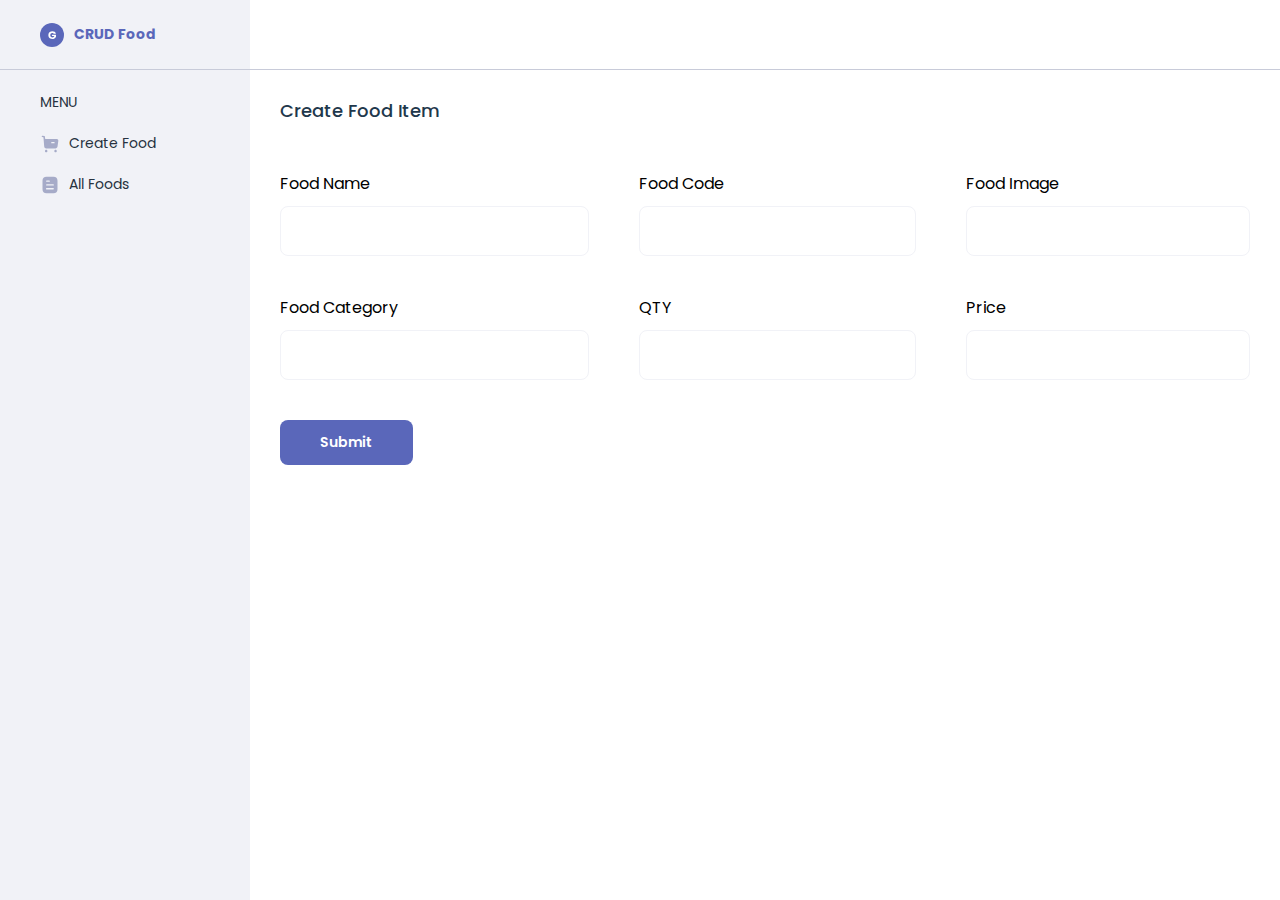
<file: index.html>
<!DOCTYPE html>
<html lang="en">
  <head>
    <meta charset="UTF-8" />
    <meta name="viewport" content="width=device-width, initial-scale=1.0" />
    <title>Document</title>
    <link rel="stylesheet" href="style.css" />
    <link
      rel="stylesheet"
      href="https://cdn.jsdelivr.net/npm/bootstrap@5.3.3/dist/css/bootstrap.min.css"
    />
  </head>
  <body>
    <div class="wrapper">
      <!-- Sidebar -->
      <div class="sidebar">
        <div class="logo">
          <a href="#">
            <img src="/logo.svg" alt="" />
            <h4>CRUD Food</h4>
          </a>
        </div>

        <ul>
          <label>MENU</label>
          <li>
            <a href="#"
              ><svg
                width="18"
                height="18"
                viewBox="0 0 18 18"
                fill="none"
                xmlns="http://www.w3.org/2000/svg"
              >
                <path
                  fill-rule="evenodd"
                  clip-rule="evenodd"
                  d="M10.591 8.42484H12.6669C12.9816 8.42484 13.2289 8.16461 13.2289 7.8508C13.2289 7.52934 12.9816 7.27677 12.6669 7.27677H10.591C10.2762 7.27677 10.0289 7.52934 10.0289 7.8508C10.0289 8.16461 10.2762 8.42484 10.591 8.42484ZM15.1324 4.44562C15.5896 4.44562 15.8893 4.60635 16.1891 4.95843C16.4889 5.3105 16.5413 5.81565 16.4739 6.27412L15.7619 11.295C15.627 12.2602 14.8177 12.9712 13.8659 12.9712H5.68979C4.69307 12.9712 3.86871 12.1913 3.78627 11.181L3.09681 2.83755L1.96519 2.63855C1.66543 2.58498 1.45559 2.28648 1.50805 1.98032C1.56051 1.66728 1.85278 1.45987 2.16004 1.50655L3.9474 1.78133C4.2022 1.82801 4.38955 2.04156 4.41204 2.30179L4.55443 4.01624C4.57691 4.26193 4.77176 4.44562 5.01157 4.44562H15.1324ZM5.56973 14.1809C4.94023 14.1809 4.43062 14.7014 4.43062 15.3443C4.43062 15.9795 4.94023 16.5 5.56973 16.5C6.19175 16.5 6.70135 15.9795 6.70135 15.3443C6.70135 14.7014 6.19175 14.1809 5.56973 14.1809ZM14.0007 14.1809C13.3712 14.1809 12.8616 14.7014 12.8616 15.3443C12.8616 15.9795 13.3712 16.5 14.0007 16.5C14.6227 16.5 15.1323 15.9795 15.1323 15.3443C15.1323 14.7014 14.6227 14.1809 14.0007 14.1809Z"
                  fill="#5A67BA"
                />
              </svg>
              <span>Create Food</span></a
            >
          </li>

          <li>
            <a href="#"
              ><svg
                width="18"
                height="18"
                viewBox="0 0 18 18"
                fill="none"
                xmlns="http://www.w3.org/2000/svg"
              >
                <path
                  fill-rule="evenodd"
                  clip-rule="evenodd"
                  d="M5.8575 1.5H12.1432C14.46 1.5 15.75 2.835 15.75 5.1225V12.87C15.75 15.195 14.46 16.5 12.1432 16.5H5.8575C3.5775 16.5 2.25 15.195 2.25 12.87V5.1225C2.25 2.835 3.5775 1.5 5.8575 1.5ZM6.06011 4.995V4.9875H8.30185C8.6251 4.9875 8.8876 5.25 8.8876 5.57175C8.8876 5.9025 8.6251 6.165 8.30185 6.165H6.06011C5.73686 6.165 5.47511 5.9025 5.47511 5.58C5.47511 5.2575 5.73686 4.995 6.06011 4.995ZM6.06011 9.555H11.9401C12.2626 9.555 12.5251 9.2925 12.5251 8.97C12.5251 8.6475 12.2626 8.38425 11.9401 8.38425H6.06011C5.73686 8.38425 5.47511 8.6475 5.47511 8.97C5.47511 9.2925 5.73686 9.555 6.06011 9.555ZM6.06002 12.9825H11.94C12.2393 12.9525 12.465 12.6968 12.465 12.3975C12.465 12.09 12.2393 11.835 11.94 11.805H6.06002C5.83502 11.7825 5.61752 11.8875 5.49752 12.0825C5.37752 12.27 5.37752 12.5175 5.49752 12.7125C5.61752 12.9 5.83502 13.0125 6.06002 12.9825Z"
                  fill="#A6ABC8"
                />
              </svg>
              <span>All Foods</span></a
            >
          </li>
        </ul>
      </div>

      <!-- Main Content -->
      <div class="main">
        <div class="navbar"></div>
        <div class="main_content">
          <h2>Create Food Item</h2>

          <form action="#">
            <div class="form_wrapper">
              <div class="input_field">
                <label>Food Name</label>
                <input type="text" />
              </div>
              <div class="input_field">
                <label>Food Code</label>
                <input type="text" />
              </div>
              <div class="input_field">
                <label>Food Image</label>
                <input type="text" />
              </div>
              <div class="input_field">
                <label>Food Category</label>
                <input type="text" />
              </div>
              <div class="input_field">
                <label>QTY</label>
                <input type="text" />
              </div>
              <div class="input_field">
                <label>Price</label>
                <input type="text" />
              </div>
            </div>
            <button class="submit_btn" type="submit">Submit</button>
          </form>
        </div>
      </div>
    </div>

    <script src="https://cdn.jsdelivr.net/npm/bootstrap@5.3.3/dist/js/bootstrap.min.js"></script>
  </body>
</html>
</file>
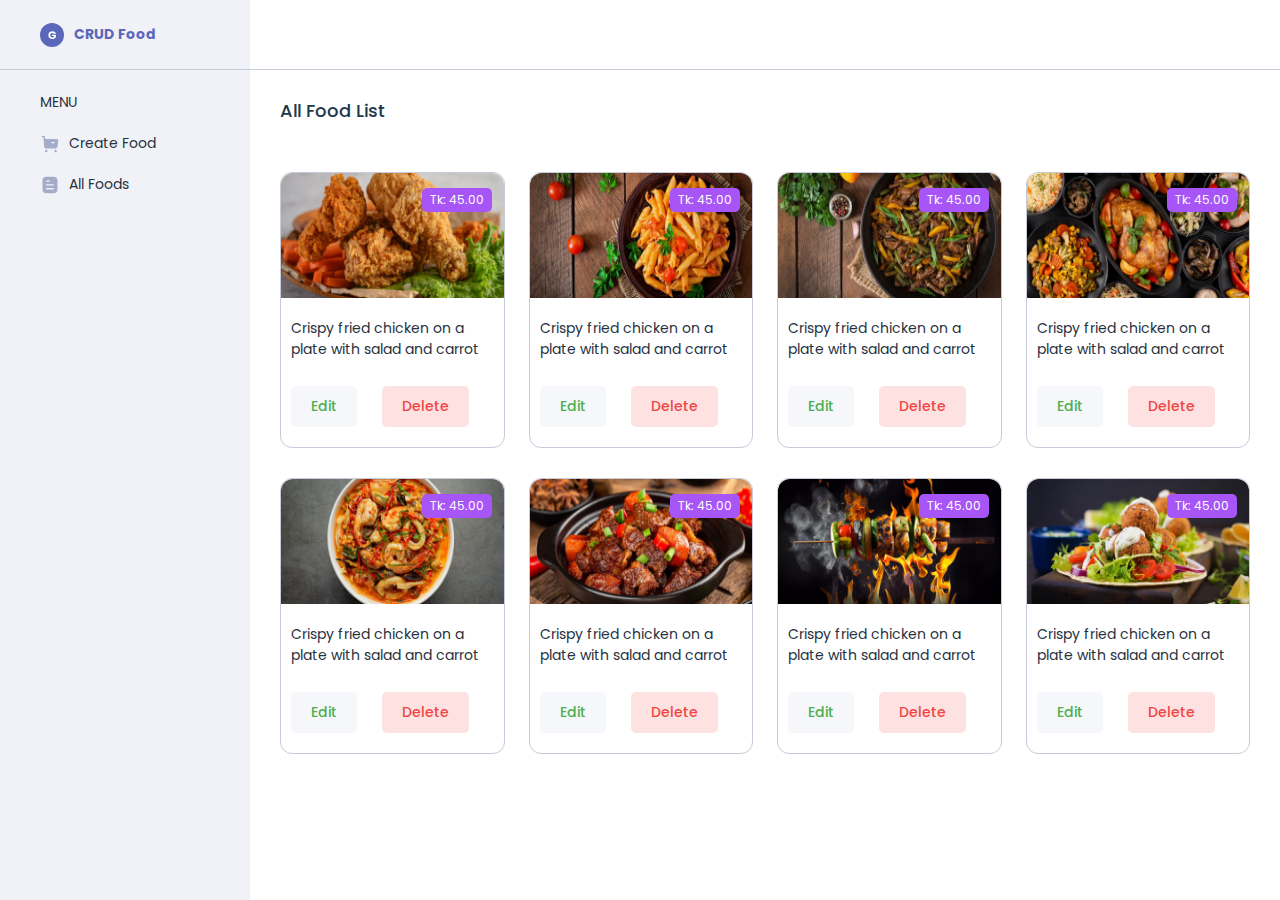
<file: food.html>
<!DOCTYPE html>
<html lang="en">
  <head>
    <meta charset="UTF-8" />
    <meta name="viewport" content="width=device-width, initial-scale=1.0" />
    <title>Document</title>
    <link rel="stylesheet" href="style.css" />
    <link
      rel="stylesheet"
      href="https://cdn.jsdelivr.net/npm/bootstrap@5.3.3/dist/css/bootstrap.min.css"
    />
  </head>
  <body>
    <div class="wrapper">
      <!-- Sidebar -->
      <div class="sidebar">
        <div class="logo">
          <a href="#">
            <img src="/logo.svg" alt="" />
            <h4>CRUD Food</h4>
          </a>
        </div>

        <ul>
          <label>MENU</label>
          <li>
            <a href="#"
              ><svg
                width="18"
                height="18"
                viewBox="0 0 18 18"
                fill="none"
                xmlns="http://www.w3.org/2000/svg"
              >
                <path
                  fill-rule="evenodd"
                  clip-rule="evenodd"
                  d="M10.591 8.42484H12.6669C12.9816 8.42484 13.2289 8.16461 13.2289 7.8508C13.2289 7.52934 12.9816 7.27677 12.6669 7.27677H10.591C10.2762 7.27677 10.0289 7.52934 10.0289 7.8508C10.0289 8.16461 10.2762 8.42484 10.591 8.42484ZM15.1324 4.44562C15.5896 4.44562 15.8893 4.60635 16.1891 4.95843C16.4889 5.3105 16.5413 5.81565 16.4739 6.27412L15.7619 11.295C15.627 12.2602 14.8177 12.9712 13.8659 12.9712H5.68979C4.69307 12.9712 3.86871 12.1913 3.78627 11.181L3.09681 2.83755L1.96519 2.63855C1.66543 2.58498 1.45559 2.28648 1.50805 1.98032C1.56051 1.66728 1.85278 1.45987 2.16004 1.50655L3.9474 1.78133C4.2022 1.82801 4.38955 2.04156 4.41204 2.30179L4.55443 4.01624C4.57691 4.26193 4.77176 4.44562 5.01157 4.44562H15.1324ZM5.56973 14.1809C4.94023 14.1809 4.43062 14.7014 4.43062 15.3443C4.43062 15.9795 4.94023 16.5 5.56973 16.5C6.19175 16.5 6.70135 15.9795 6.70135 15.3443C6.70135 14.7014 6.19175 14.1809 5.56973 14.1809ZM14.0007 14.1809C13.3712 14.1809 12.8616 14.7014 12.8616 15.3443C12.8616 15.9795 13.3712 16.5 14.0007 16.5C14.6227 16.5 15.1323 15.9795 15.1323 15.3443C15.1323 14.7014 14.6227 14.1809 14.0007 14.1809Z"
                  fill="#5A67BA"
                />
              </svg>
              <span>Create Food</span></a
            >
          </li>

          <li>
            <a href="#"
              ><svg
                width="18"
                height="18"
                viewBox="0 0 18 18"
                fill="none"
                xmlns="http://www.w3.org/2000/svg"
              >
                <path
                  fill-rule="evenodd"
                  clip-rule="evenodd"
                  d="M5.8575 1.5H12.1432C14.46 1.5 15.75 2.835 15.75 5.1225V12.87C15.75 15.195 14.46 16.5 12.1432 16.5H5.8575C3.5775 16.5 2.25 15.195 2.25 12.87V5.1225C2.25 2.835 3.5775 1.5 5.8575 1.5ZM6.06011 4.995V4.9875H8.30185C8.6251 4.9875 8.8876 5.25 8.8876 5.57175C8.8876 5.9025 8.6251 6.165 8.30185 6.165H6.06011C5.73686 6.165 5.47511 5.9025 5.47511 5.58C5.47511 5.2575 5.73686 4.995 6.06011 4.995ZM6.06011 9.555H11.9401C12.2626 9.555 12.5251 9.2925 12.5251 8.97C12.5251 8.6475 12.2626 8.38425 11.9401 8.38425H6.06011C5.73686 8.38425 5.47511 8.6475 5.47511 8.97C5.47511 9.2925 5.73686 9.555 6.06011 9.555ZM6.06002 12.9825H11.94C12.2393 12.9525 12.465 12.6968 12.465 12.3975C12.465 12.09 12.2393 11.835 11.94 11.805H6.06002C5.83502 11.7825 5.61752 11.8875 5.49752 12.0825C5.37752 12.27 5.37752 12.5175 5.49752 12.7125C5.61752 12.9 5.83502 13.0125 6.06002 12.9825Z"
                  fill="#A6ABC8"
                />
              </svg>
              <span>All Foods</span></a
            >
          </li>
        </ul>
      </div>

      <!-- Main Content -->
      <div class="main">
        <div class="navbar"></div>
        <div class="main_content">
          <h2>All Food List</h2>

          <div class="row">
            <div class="col-md-3">
              <div class="food_card">
                <div class="food_img">
                  <img src="./food_img_1.png" alt="" />
                  <span>Tk: 45.00</span>
                </div>
                <div class="food_content">
                  <p>Crispy fried chicken on a plate with salad and carrot</p>
                  <button type="button" class="edit_btn">Edit</button>
                  <button type="button" class="delete_btn">Delete</button>
                </div>
              </div>
            </div>

            <div class="col-md-3">
              <div class="food_card">
                <div class="food_img">
                  <img src="./food_img_2.png" alt="" />
                  <span>Tk: 45.00</span>
                </div>
                <div class="food_content">
                  <p>Crispy fried chicken on a plate with salad and carrot</p>
                  <button type="button" class="edit_btn">Edit</button>
                  <button type="button" class="delete_btn">Delete</button>
                </div>
              </div>
            </div>

            <div class="col-md-3">
              <div class="food_card">
                <div class="food_img">
                  <img src="./food_img_3.png" alt="" />
                  <span>Tk: 45.00</span>
                </div>
                <div class="food_content">
                  <p>Crispy fried chicken on a plate with salad and carrot</p>
                  <button type="button" class="edit_btn">Edit</button>
                  <button type="button" class="delete_btn">Delete</button>
                </div>
              </div>
            </div>

            <div class="col-md-3">
              <div class="food_card">
                <div class="food_img">
                  <img src="./food_img_4.png" alt="" />
                  <span>Tk: 45.00</span>
                </div>
                <div class="food_content">
                  <p>Crispy fried chicken on a plate with salad and carrot</p>
                  <button type="button" class="edit_btn">Edit</button>
                  <button type="button" class="delete_btn">Delete</button>
                </div>
              </div>
            </div>

            <div class="col-md-3">
              <div class="food_card">
                <div class="food_img">
                  <img src="./food_img_5.png" alt="" />
                  <span>Tk: 45.00</span>
                </div>
                <div class="food_content">
                  <p>Crispy fried chicken on a plate with salad and carrot</p>
                  <button type="button" class="edit_btn">Edit</button>
                  <button type="button" class="delete_btn">Delete</button>
                </div>
              </div>
            </div>

            <div class="col-md-3">
              <div class="food_card">
                <div class="food_img">
                  <img src="./food_img_6.png" alt="" />
                  <span>Tk: 45.00</span>
                </div>
                <div class="food_content">
                  <p>Crispy fried chicken on a plate with salad and carrot</p>
                  <button type="button" class="edit_btn">Edit</button>
                  <button type="button" class="delete_btn">Delete</button>
                </div>
              </div>
            </div>

            <div class="col-md-3">
              <div class="food_card">
                <div class="food_img">
                  <img src="./food_img_7.png" alt="" />
                  <span>Tk: 45.00</span>
                </div>
                <div class="food_content">
                  <p>Crispy fried chicken on a plate with salad and carrot</p>
                  <button type="button" class="edit_btn">Edit</button>
                  <button type="button" class="delete_btn">Delete</button>
                </div>
              </div>
            </div>

            <div class="col-md-3">
              <div class="food_card">
                <div class="food_img">
                  <img src="./food_img_8.png" alt="" />
                  <span>Tk: 45.00</span>
                </div>
                <div class="food_content">
                  <p>Crispy fried chicken on a plate with salad and carrot</p>
                  <button type="button" class="edit_btn">Edit</button>
                  <button type="button" class="delete_btn">Delete</button>
                </div>
              </div>
            </div>
          </div>
        </div>
      </div>
    </div>

    <script src="https://cdn.jsdelivr.net/npm/bootstrap@5.3.3/dist/js/bootstrap.min.js"></script>
  </body>
</html>
</file>
<file: style.css>
@import url("https://fonts.googleapis.com/css2?family=Poppins:ital,wght@0,100;0,200;0,300;0,400;0,500;0,600;0,700;0,800;0,900;1,100;1,200;1,300;1,400;1,500;1,600;1,700;1,800;1,900&display=swap");

:root {
  --primary-font: "Poppins";
}

.sidebar {
  position: fixed;
  top: 0;
  left: 0;
  bottom: 0;
  width: 250px;
  height: auto;
  background: #f1f2f7;
}

.logo {
  display: flex;
  align-items: center;
  height: 70px;
  padding-left: 40px;
  border-bottom: 1px solid #c8cbd9;
}

.logo a {
  display: flex;
  align-items: center;
  text-decoration: none;
}

.logo a h4 {
  color: #5a67ba;
  font-family: var(--primary-font);
  font-size: 14px;
  font-weight: 700;
  margin-bottom: 0;
  padding-left: 10px;
}

.sidebar ul {
  margin: 0;
  padding: 20px;
  list-style: none;
  overflow: auto;
}

.sidebar ul label {
  font-size: 14px;
  font-family: var(--primary-font);
  color: #273240 !important;
  padding-left: 20px;
  margin-bottom: 10px;
}

.sidebar ul li {
  font-family: var(--primary-font);
  color: #273240 !important;
}

.sidebar ul li a {
  display: block;
  text-decoration: none;
  font-size: 14px;
  font-family: var(--primary-font);
  padding: 10px 20px;
  border-radius: 6px;
  -webkit-border-radius: 6px;
  -moz-border-radius: 6px;
  -ms-border-radius: 6px;
  -o-border-radius: 6px;
  transition: 0.5s;
  -webkit-transition: 0.5s;
  -moz-transition: 0.5s;
  -ms-transition: 0.5s;
  -o-transition: 0.5s;
}

.sidebar ul li a span {
  padding-left: 5px;
  color: #273240 !important;
}

.sidebar ul li a.active,
.sidebar ul li a:hover {
  background: rgba(112, 127, 221, 0.15);
}

.sidebar ul li a.active span,
.sidebar ul li a:hover span {
  color: #5a67ba !important;
}

.sidebar ul li a.active path,
.sidebar ul li a:hover path {
  fill: #5a67ba !important;
}

.sidebar ul li a svg {
  width: 20px;
  height: 20px;
}

.sidebar ul li a svg path {
  fill: #a6abc8;
  transition: 0.5s;
  -webkit-transition: 0.5s;
  -moz-transition: 0.5s;
  -ms-transition: 0.5s;
  -o-transition: 0.5s;
}

.main_content {
  position: absolute;
  width: calc(100% - 250px);
  left: 250px;
  padding: 30px;
}

.navbar {
  position: sticky;
  top: 0;
  right: 0;
  height: 70px;
  border-bottom: 1px solid #c8cbd9;
}

.main_content h2 {
  font-family: var(--primary-font);
  color: #1f384c;
  font-size: 18px;
  font-weight: 500;
  margin-bottom: 50px;
}

.form_wrapper {
  display: grid;
  column-gap: 50px;
  row-gap: 40px;
  grid-template-columns: auto auto auto;
}

.input_field label {
  display: block;
  font-family: var(--primary-font);
  font-size: 16px;
  color: #000;
  font-weight: 400;
  margin-bottom: 10px;
}

.input_field input {
  display: block;
  width: 100%;
  height: 50px;
  color: #000;
  font-family: var(--primary-font);
  font-size: 16px;
  padding: 10px;
  outline: none;
  border: 1px solid #f1f2f7;
  border-radius: 8px;
  -webkit-border-radius: 8px;
  -moz-border-radius: 8px;
  -ms-border-radius: 8px;
  -o-border-radius: 8px;
}

.submit_btn {
  border: none;
  outline: none;
  padding: 12px 40px;
  background: #5a67ba;
  color: #fff;
  font-family: var(--primary-font);
  font-weight: 600;
  font-size: 14px;
  margin-top: 40px;
  border-radius: 8px;
  -webkit-border-radius: 8px;
  -moz-border-radius: 8px;
  -ms-border-radius: 8px;
  -o-border-radius: 8px;
}

/* All Food Start */

.food_card {
  margin-bottom: 30px;
  border: 1px solid #c8cbd9;
  border-radius: 12px;
  -webkit-border-radius: 12px;
  -moz-border-radius: 12px;
  -ms-border-radius: 12px;
  -o-border-radius: 12px;
}

.food_img {
  width: 100%;
  aspect-ratio: 16/9;
  overflow: hidden;
  position: relative;
  border-radius: 12px 12px 0 0;
}

.food_img img {
  width: 100%;
  height: 100%;
}

.food_img span {
  position: absolute;
  top: 15px;
  right: 12px;
  font-family: var(--primary-font);
  font-size: 12px;
  color: #fff;
  background: #a855f7;
  padding: 3px 8px;
  border-radius: 5px;
  -webkit-border-radius: 5px;
  -moz-border-radius: 5px;
  -ms-border-radius: 5px;
  -o-border-radius: 5px;
}

.food_content {
  padding: 20px 10px;
}

.food_content p {
  font-family: var(--primary-font);
  font-size: 14px;
  color: #273240;
}

.food_content button {
  border: none;
  outline: none;
  font-family: var(--primary-font);
  font-size: 14px;
  font-weight: 500;
  padding: 10px 20px;
  margin-top: 10px;
  border-radius: 5px;
  -webkit-border-radius: 5px;
  -moz-border-radius: 5px;
  -ms-border-radius: 5px;
  -o-border-radius: 5px;
}

.food_content button.edit_btn {
  background: #f5f7fa;
  color: #4caf4f;
  margin-right: 20px;
}

.food_content button.delete_btn {
  background: #fee2e2;
  color: #ef4444;
}
</file>
